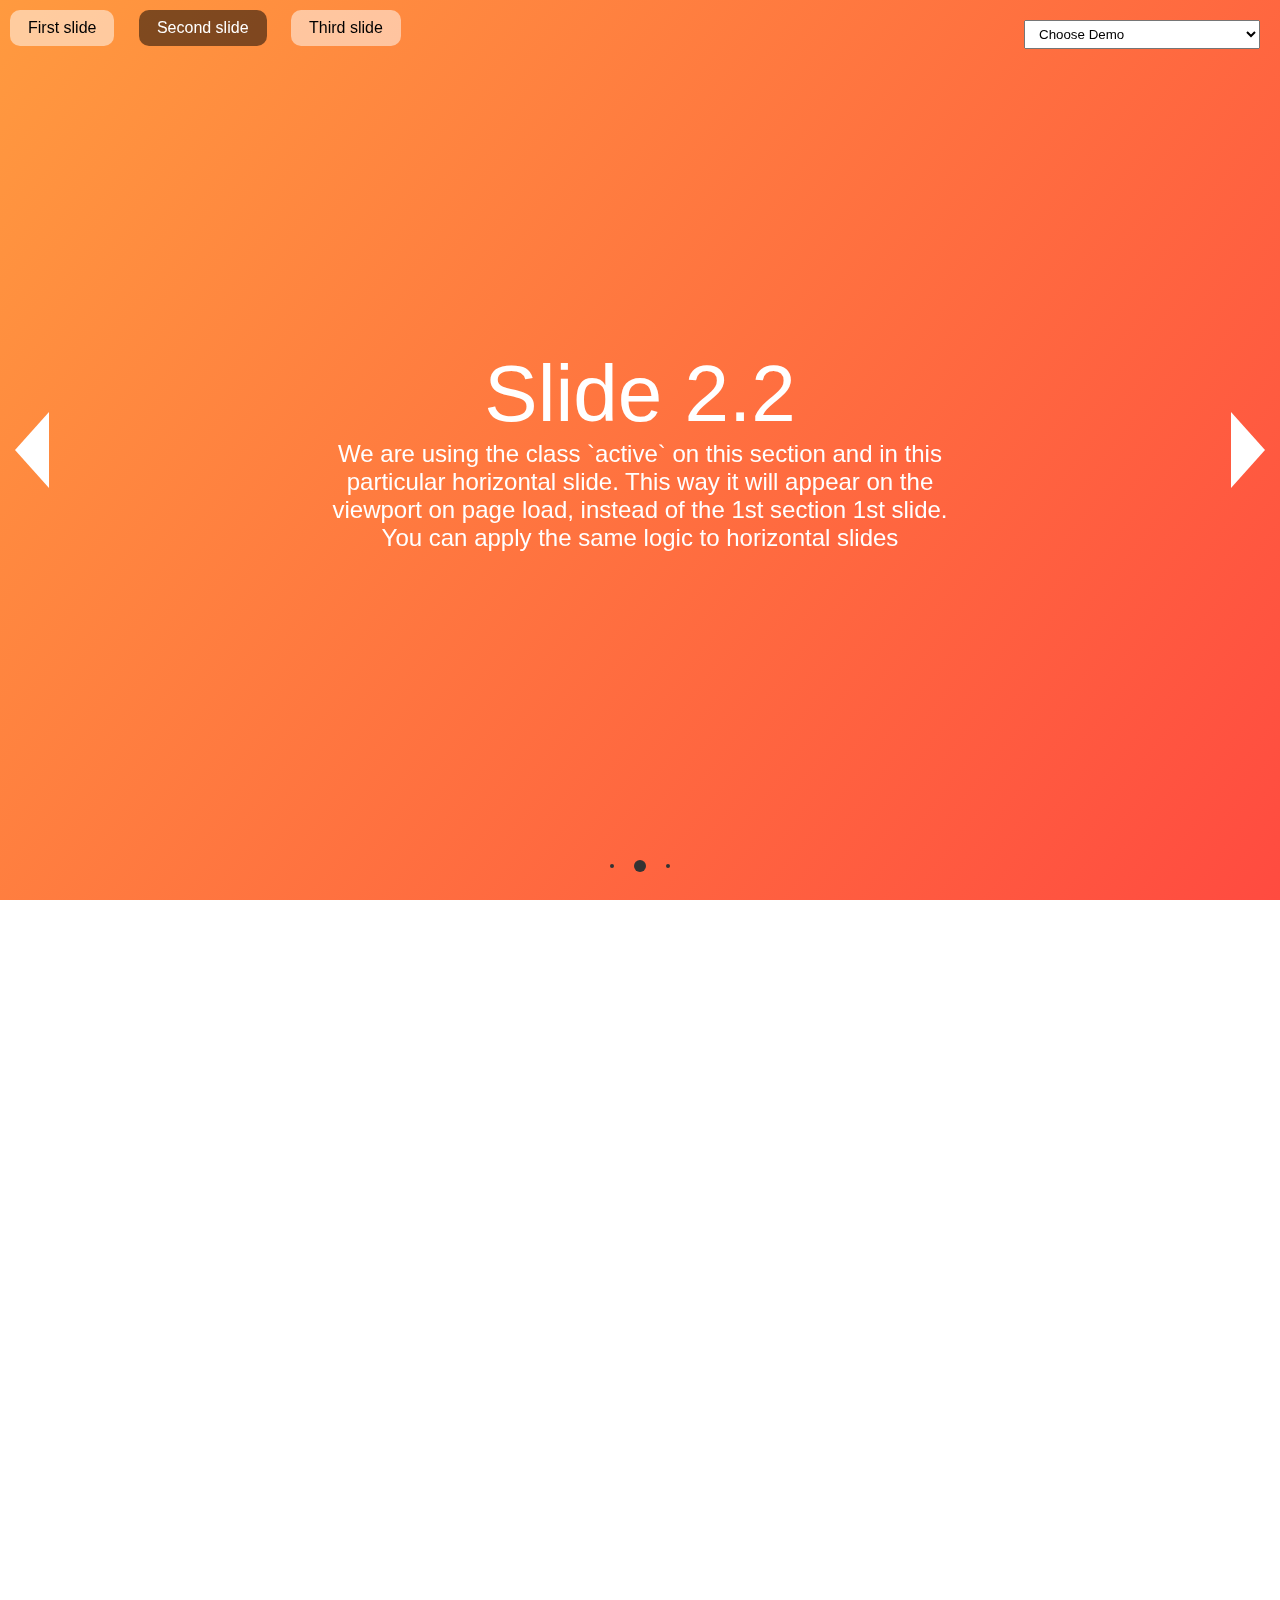
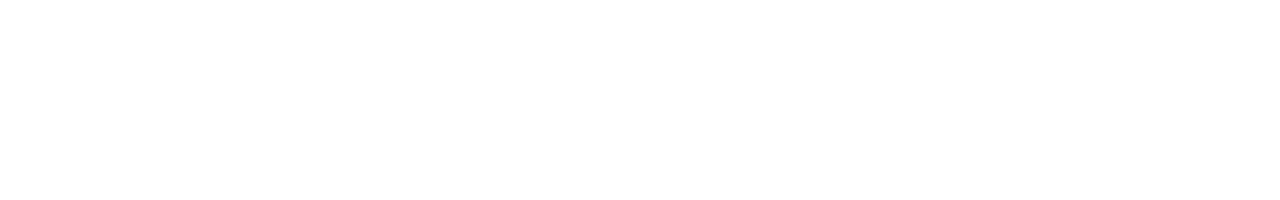
<file: fullPage.js/examples/active-slide.html>
<!DOCTYPE html>
<html xmlns="http://www.w3.org/1999/xhtml">

<head>
    <meta http-equiv="Content-Type" content="text/html; charset=utf-8" />
    <title>Active Slide - fullPage.js</title>
    <meta name="author" content="Matthew Howell" />
    <meta name="description" content="fullPage continuous scrolling demo." />
    <meta name="keywords"  content="fullpage,jquery,demo,scroll,loop,continuous" />
    <meta name="Resource-type" content="Document" />


    <link rel="stylesheet" type="text/css" href="../dist/fullpage.css" />
    <link rel="stylesheet" type="text/css" href="examples.css" />

    <!--[if IE]>
        <script type="text/javascript">
             var console = { log: function() {} };
        </script>
    <![endif]-->
</head>
<body>

<ul id="menu">
    <li data-menuanchor="firstPage" class="active"><a href="#firstPage">First slide</a></li>
    <li data-menuanchor="secondPage"><a href="#secondPage">Second slide</a></li>
    <li data-menuanchor="3rdPage"><a href="#3rdPage">Third slide</a></li>
</ul>


<select id="demosMenu">
    <option selected>Choose Demo</option>
    <option id="simple">Simple</option>
    <option id="custom-arrows">Custom arrows</option>
    <option id="hide-sections">Hide sections</option>
    <option id="scroll-after-fullpage">Scroll after fullpage</option>
    <option id="observer">Observer</option>
    <option id="jquery-adapter">jQuery adapter</option>
    <option id="active-slide">Active section and slide</option>
    <option id="auto-height">Auto height</option>
    <option id="autoplay-video-and-audio">Autoplay Video and Audio</option>
    <option id="backgrounds">Background images</option>
    <option id="backgrounds-fixed">Fixed fullscreen backgrounds</option>
    <option id="background-video">Background video</option>
    <option id="callbacks">Callbacks</option>
    <option id="continuous-horizontal">Continuous horizontal (premium)</option>
    <option id="continuous-vertical">Continuous vertical</option>
    <option id="parallax">Parallax (premium)</option>
    <option id="cards">Cards 3d (premium)</option>
    <option id="water-effect">Water effect (premium)</option>
    <option id="drop-effect">Drop effect (premium)</option>
    <option id="css3">CSS3</option>
    <option id="drag-and-move">Drag And Move (premium)</option>
    <option id="easing-css3">Easing CSS</option>
    <option id="easing-js">Easing JS</option>
    <option id="fading-effect">Fading Effect (premium)</option>
    <option id="fixed-headers">Fixed headers</option>
    <option id="gradient-backgrounds">Gradient backgrounds</option>
    <option id="interlocked-slides">Interlocked Slides (premium)</option>
    <option id="looping">Looping</option>
    <option id="methods">Methods</option>
    <option id="navigation-vertical">Vertical navigation dots</option>
    <option id="navigation-horizontal">Horizontal navigation dots</option>
    <option id="navigation-tooltips">Navigation tooltips</option>
    <option id="no-anchor">No anchor links</option>
    <option id="normal-scroll">Normal scrolling</option>
    <option id="normalScrollElements">Normal scroll elements</option>
    <option id="offset-sections">Offset sections (premium)</option>
    <option id="one-section">One single section</option>
    <option id="reset-sliders">Reset sliders (premium)</option>
    <option id="responsive-auto-height">Responsive Auto Height</option>
    <option id="responsive-height">Responsive Height</option>
    <option id="responsive-width">Responsive Width</option>
    <option id="responsive-slides">Responsive Slides (premium)</option>
    <option id="scrollBar">Scroll bar enabled</option>
    <option id="scroll-horizontally">Scroll horizontally (premium)</option>
    <option id="scrollOverflow">Scroll inside sections and slides</option>
    <option id="scrollOverflow-reset">ScrollOverflow Reset (premium)</option>
    <option id="lazy-load">Lazy load</option>
    <option id="scrolling-speed">Scrolling speed</option>
    <option id="trigger-animations">Trigger animations</option>
    <option id="vue-fullpage">Vue component</option>
    <option id="react-fullpage">React component</option>
    <option id="angular-fullpage">Angular component</option>
</select>

<div id="fullpage">
    <div class="section " id="section0">
        <h1>Section 1</h1>
    </div>
    <div class="section active" id="section1">
        <div class="slide" id="slide1">
            <div class="intro">
                <h1>Slide 2.1</h1>
            </div>
        </div>
        <div class="slide active" id="slide2">
            <div class="intro">
                <h1>Slide 2.2</h1>
                <p>
                    We are using the class `active` on this section and in this particular horizontal slide. This way it will appear on the viewport on page load, instead of the 1st section 1st slide.
                </p>
                <p>You can apply the same logic to horizontal slides</p>
            </div>
        </div>
        <div class="slide" id="slide3">
            <h1>Slide 2.3</h1>
        </div>

    </div>
    <div class="section" id="section2">
        <div class="intro">
            <h1>Section 3</h1>
        </div>
    </div>
</div>

<script type="text/javascript" src="../dist/fullpage.js"></script>
<script type="text/javascript" src="examples.js"></script>
<script type="text/javascript">
    var myFullpage = new fullpage('#fullpage', {
        sectionsColor: ['#1bbc9b', '#4BBFC3', '#7BAABE', 'whitesmoke', '#ccddff'],
        anchors: ['firstPage', 'secondPage', '3rdPage', '4thpage', 'lastPage'],
        menu: '#menu',
        slidesNavigation: true,
        lazyLoad: true,
        credits: {enabled: false}
    });
</script>

</body>
</html>
</file>
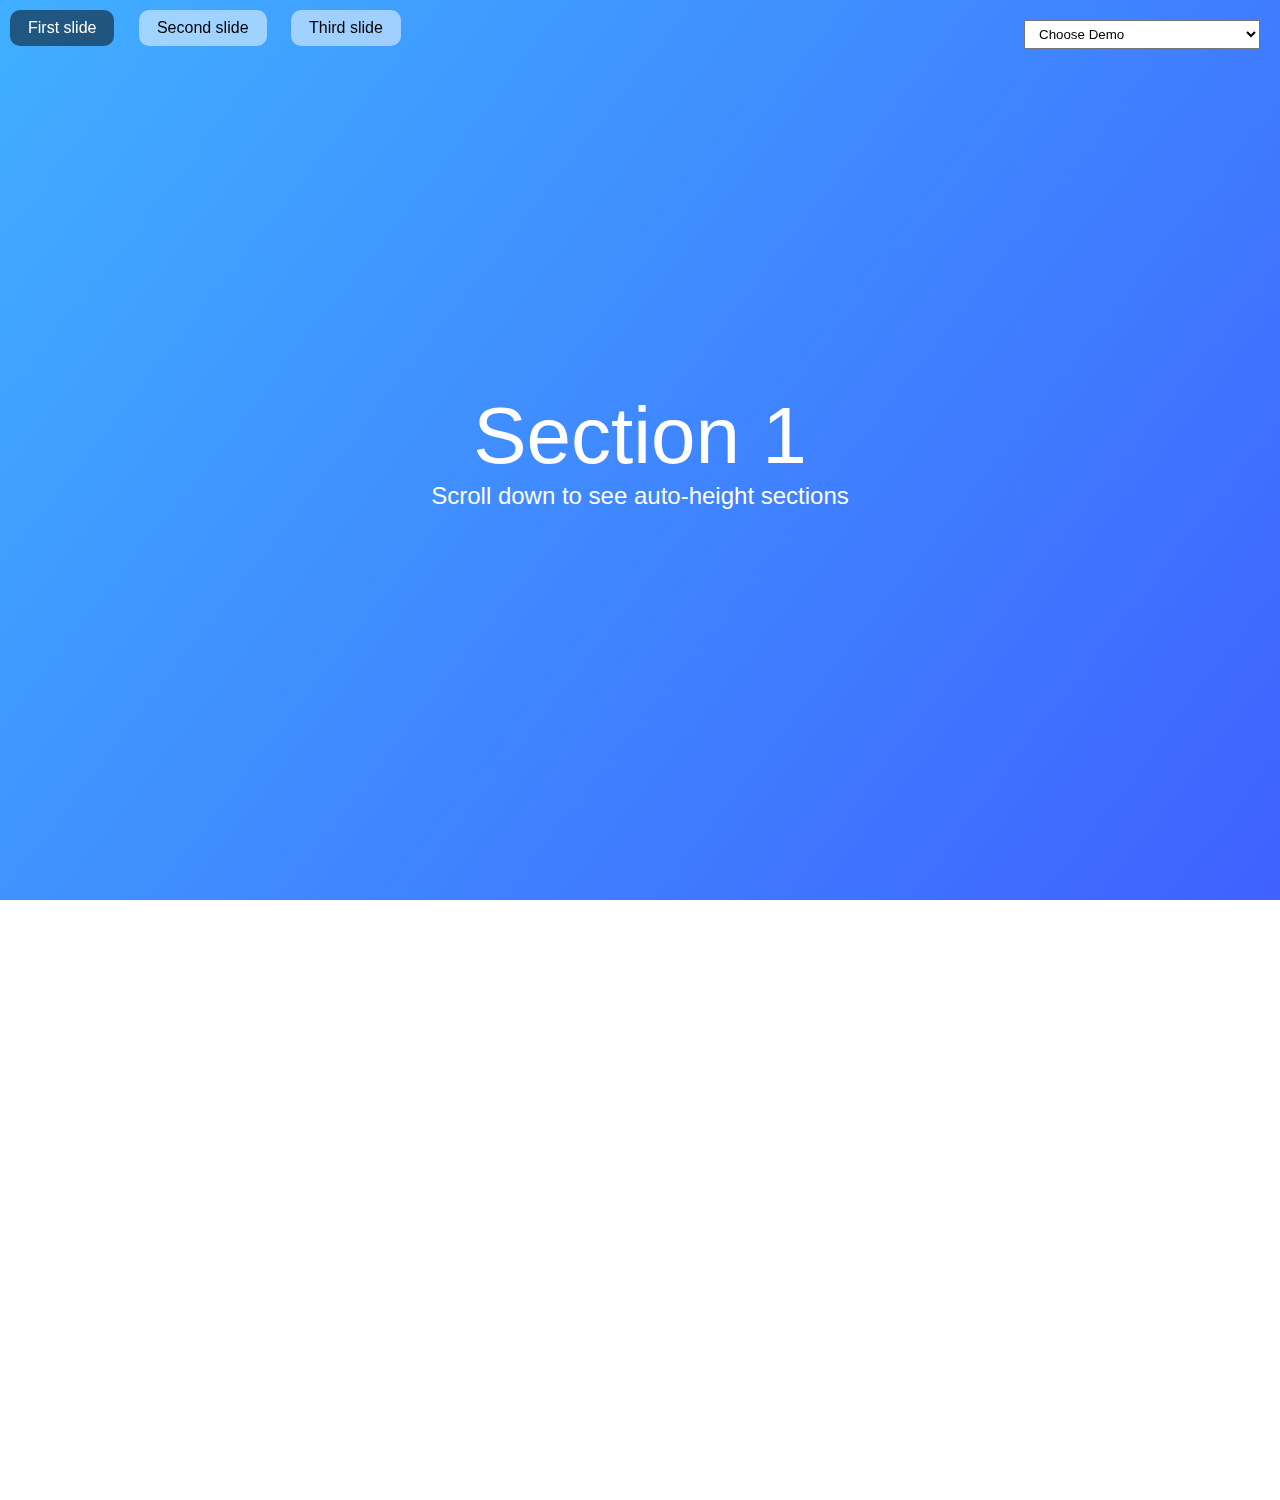
<file: fullPage.js/examples/auto-height.html>
<!DOCTYPE html>
<html xmlns="http://www.w3.org/1999/xhtml">

<head>
    <meta http-equiv="Content-Type" content="text/html; charset=utf-8" />
    <title>Auto-height - fullPage.js</title>
    <meta name="author" content="Alvaro Trigo Lopez" />
    <meta name="description" content="fullPage auto-height example." />
    <meta name="keywords"  content="fullpage,jquery,demo,screen,fullscreen,auto-height,full-screen" />
    <meta name="Resource-type" content="Document" />


    <link rel="stylesheet" type="text/css" href="../dist/fullpage.css" />
    <link rel="stylesheet" type="text/css" href="examples.css" />

    <!--[if IE]>
        <script type="text/javascript">
             var console = { log: function() {} };
        </script>
    <![endif]-->

    <style>
      .myContent{
        height: 300px;
      }
    </style>

</head>
<body>

<select id="demosMenu">
    <option selected>Choose Demo</option>
    <option id="simple">Simple</option>
    <option id="custom-arrows">Custom arrows</option>
    <option id="hide-sections">Hide sections</option>
    <option id="scroll-after-fullpage">Scroll after fullpage</option>
    <option id="observer">Observer</option>
    <option id="jquery-adapter">jQuery adapter</option>
    <option id="active-slide">Active section and slide</option>
    <option id="auto-height">Auto height</option>
    <option id="autoplay-video-and-audio">Autoplay Video and Audio</option>
    <option id="backgrounds">Background images</option>
    <option id="backgrounds-fixed">Fixed fullscreen backgrounds</option>
    <option id="background-video">Background video</option>
    <option id="callbacks">Callbacks</option>
    <option id="continuous-horizontal">Continuous horizontal (premium)</option>
    <option id="continuous-vertical">Continuous vertical</option>
    <option id="parallax">Parallax (premium)</option>
    <option id="cards">Cards 3d (premium)</option>
    <option id="water-effect">Water effect (premium)</option>
    <option id="drop-effect">Drop effect (premium)</option>
    <option id="css3">CSS3</option>
    <option id="drag-and-move">Drag And Move (premium)</option>
    <option id="easing-css3">Easing CSS</option>
    <option id="easing-js">Easing JS</option>
    <option id="fading-effect">Fading Effect (premium)</option>
    <option id="fixed-headers">Fixed headers</option>
    <option id="gradient-backgrounds">Gradient backgrounds</option>
    <option id="interlocked-slides">Interlocked Slides (premium)</option>
    <option id="looping">Looping</option>
    <option id="methods">Methods</option>
    <option id="navigation-vertical">Vertical navigation dots</option>
    <option id="navigation-horizontal">Horizontal navigation dots</option>
    <option id="navigation-tooltips">Navigation tooltips</option>
    <option id="no-anchor">No anchor links</option>
    <option id="normal-scroll">Normal scrolling</option>
    <option id="normalScrollElements">Normal scroll elements</option>
    <option id="offset-sections">Offset sections (premium)</option>
    <option id="one-section">One single section</option>
    <option id="reset-sliders">Reset sliders (premium)</option>
    <option id="responsive-auto-height">Responsive Auto Height</option>
    <option id="responsive-height">Responsive Height</option>
    <option id="responsive-width">Responsive Width</option>
    <option id="responsive-slides">Responsive Slides (premium)</option>
    <option id="scrollBar">Scroll bar enabled</option>
    <option id="scroll-horizontally">Scroll horizontally (premium)</option>
    <option id="scrollOverflow">Scroll inside sections and slides</option>
    <option id="scrollOverflow-reset">ScrollOverflow Reset (premium)</option>
    <option id="lazy-load">Lazy load</option>
    <option id="scrolling-speed">Scrolling speed</option>
    <option id="trigger-animations">Trigger animations</option>
    <option id="vue-fullpage">Vue component</option>
    <option id="react-fullpage">React component</option>
    <option id="angular-fullpage">Angular component</option>
  </select>


<ul id="menu">
  <li data-menuanchor="anchor1"><a href="#anchor1">First slide</a></li>
  <li data-menuanchor="anchor2"><a href="#anchor2">Second slide</a></li>
  <li data-menuanchor="anchor3"><a href="#anchor3">Third slide</a></li>
</ul>

<div id="fullpage">
    <div class="section" id="section0">
        <div class="intro">
          <h1>Section 1</h1>
          <p>Scroll down to see auto-height sections</p>
        </div>
    </div>
    <div class="section fp-auto-height" id="section1">
        <div class="slide" id="slide1">
          <div class="myContent">
              <h1>Section 2</h1>
            </div>
        </div>
        <div class="slide" id="slide2">
            <h1>Section 2.2</h1>
        </div>
    </div>
    <div class="section fp-auto-height" id="section2">
        <div class="myContent">
          <h1>Section 3</h1>
        </div>
    </div>
</div>

<script type="text/javascript" src="../dist/fullpage.js"></script>
<script type="text/javascript" src="examples.js"></script>

<script type="text/javascript">
  var myFullpage = new fullpage('#fullpage', {
      verticalCentered: true,
      anchors: ['anchor1', 'anchor2', 'anchor3'],
      menu: '#menu',
      sectionsColor: ['#1bbc9b', '#4BBFC3', '#7BAABE']
  });
</script>
</body>
</html>
</file>
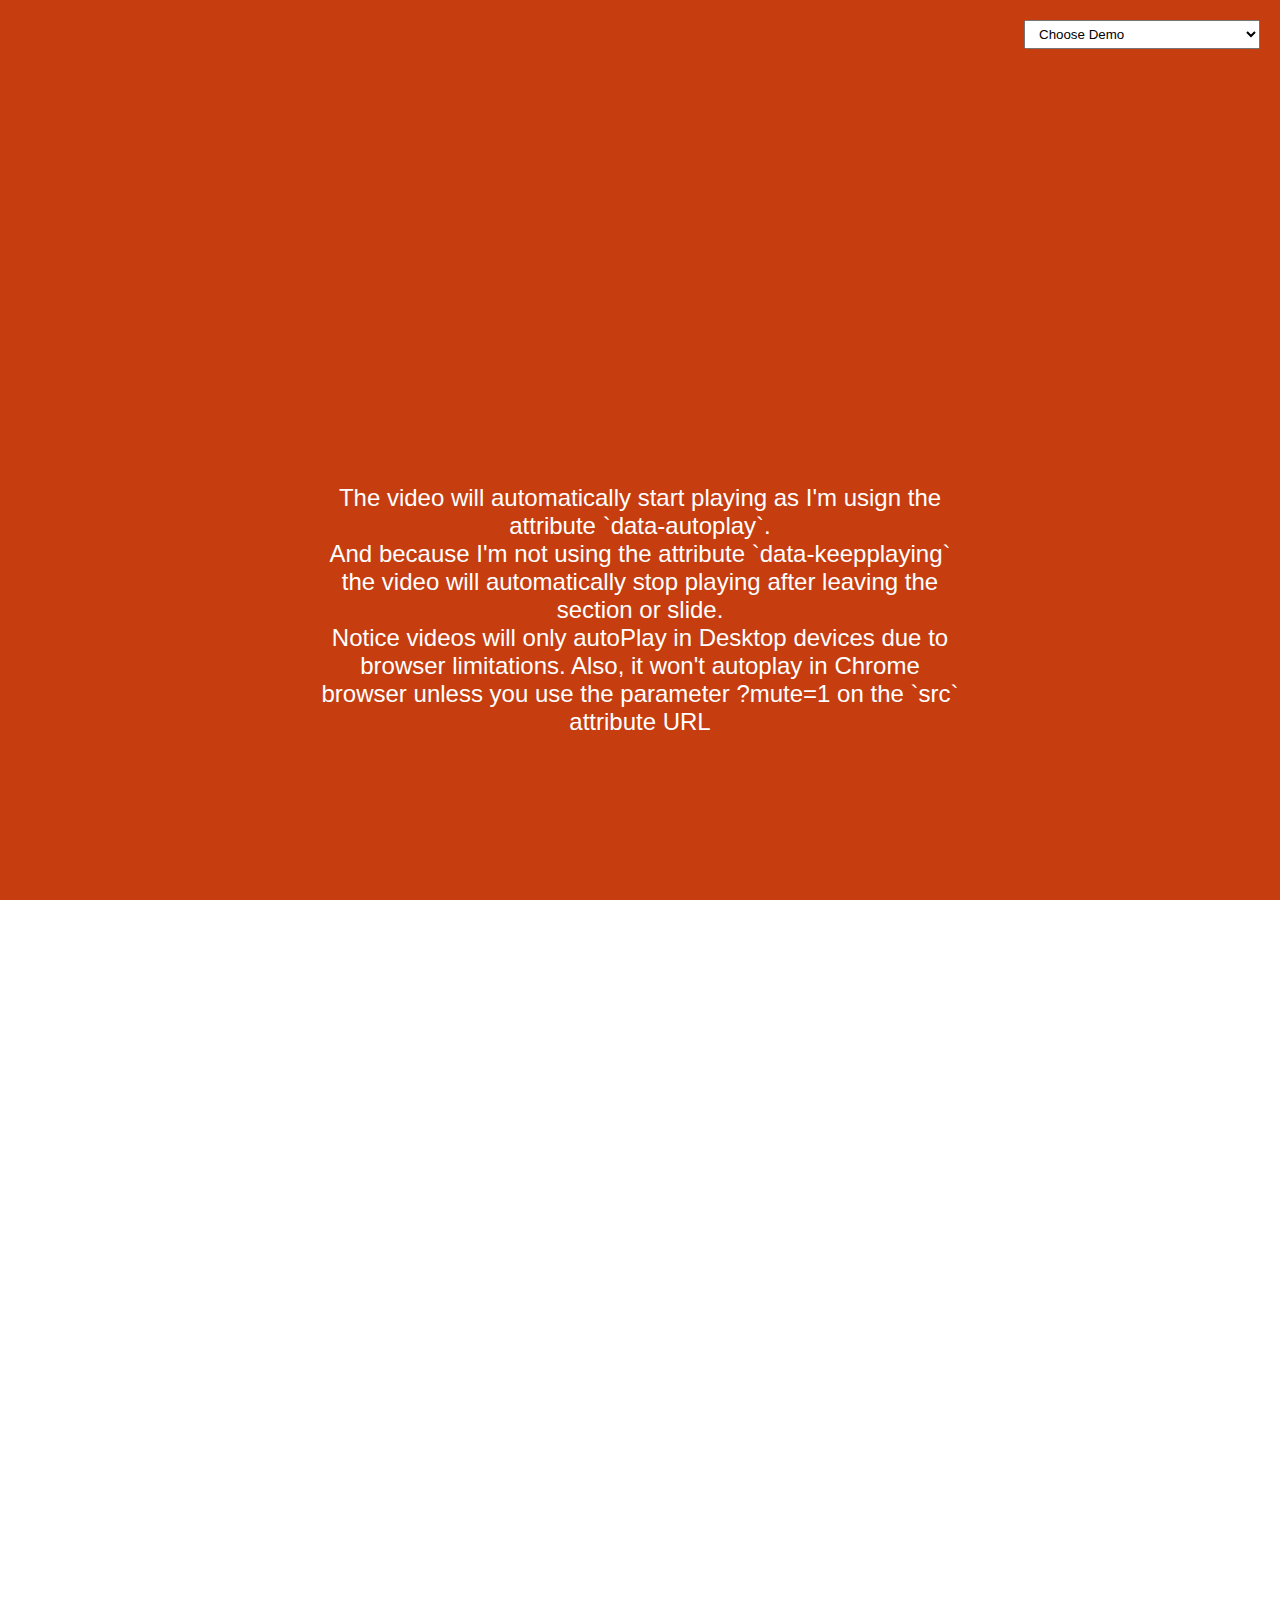
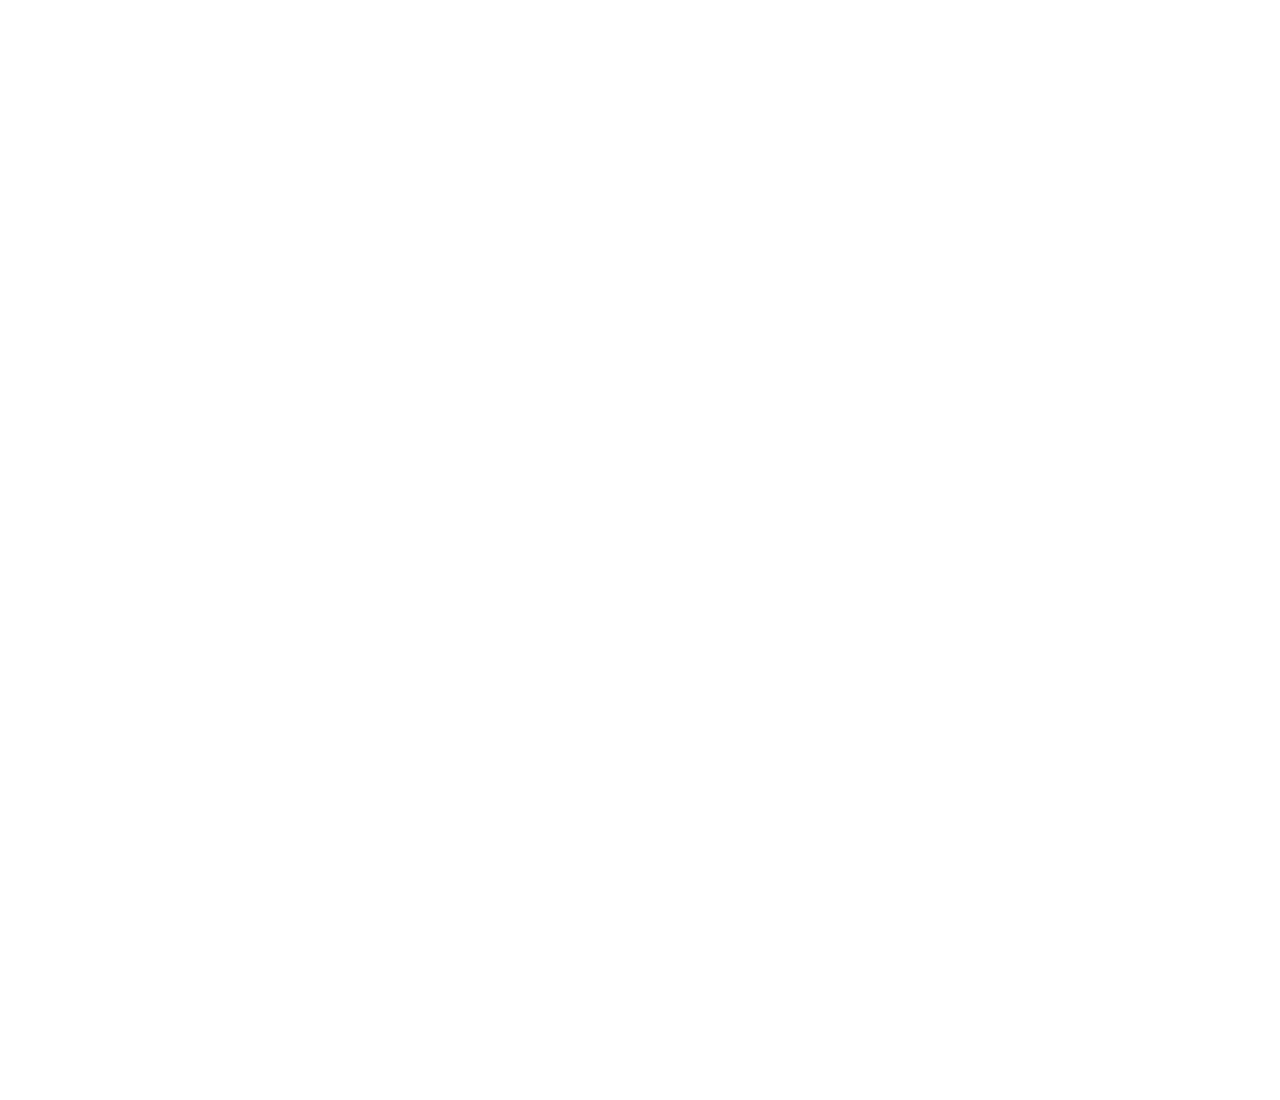
<file: fullPage.js/examples/autoplay-video-and-audio.html>
<!DOCTYPE html>
<html xmlns="http://www.w3.org/1999/xhtml">

<head>
    <meta http-equiv="Content-Type" content="text/html; charset=utf-8" />
    <title>Autoplay / pause media - fullPage.js</title>
    <meta name="author" content="Alvaro Trigo Lopez" />
    <meta name="description" content="fullPage full-screen autoplay videos and audio." />
    <meta name="keywords"  content="fullpage,jquery,demo,autoplay,video,audio,html5,paluse" />
    <meta name="Resource-type" content="Document" />

    <link rel="stylesheet" type="text/css" href="../dist/fullpage.css" />
    <link rel="stylesheet" type="text/css" href="examples.css" />
    <style>
    .intro p{
        color: #fff;
    }
    video{
      width: 50%;
    }
    </style>

    <!--[if IE]>
        <script type="text/javascript">
             var console = { log: function() {} };
        </script>
    <![endif]-->
</head>
<body>

<select id="demosMenu">
    <option selected>Choose Demo</option>
    <option id="simple">Simple</option>
    <option id="custom-arrows">Custom arrows</option>
    <option id="hide-sections">Hide sections</option>
    <option id="scroll-after-fullpage">Scroll after fullpage</option>
    <option id="observer">Observer</option>
    <option id="jquery-adapter">jQuery adapter</option>
    <option id="active-slide">Active section and slide</option>
    <option id="auto-height">Auto height</option>
    <option id="autoplay-video-and-audio">Autoplay Video and Audio</option>
    <option id="backgrounds">Background images</option>
    <option id="backgrounds-fixed">Fixed fullscreen backgrounds</option>
    <option id="background-video">Background video</option>
    <option id="callbacks">Callbacks</option>
    <option id="continuous-horizontal">Continuous horizontal (premium)</option>
    <option id="continuous-vertical">Continuous vertical</option>
    <option id="parallax">Parallax (premium)</option>
    <option id="cards">Cards 3d (premium)</option>
    <option id="water-effect">Water effect (premium)</option>
    <option id="drop-effect">Drop effect (premium)</option>
    <option id="css3">CSS3</option>
    <option id="drag-and-move">Drag And Move (premium)</option>
    <option id="easing-css3">Easing CSS</option>
    <option id="easing-js">Easing JS</option>
    <option id="fading-effect">Fading Effect (premium)</option>
    <option id="fixed-headers">Fixed headers</option>
    <option id="gradient-backgrounds">Gradient backgrounds</option>
    <option id="interlocked-slides">Interlocked Slides (premium)</option>
    <option id="looping">Looping</option>
    <option id="methods">Methods</option>
    <option id="navigation-vertical">Vertical navigation dots</option>
    <option id="navigation-horizontal">Horizontal navigation dots</option>
    <option id="navigation-tooltips">Navigation tooltips</option>
    <option id="no-anchor">No anchor links</option>
    <option id="normal-scroll">Normal scrolling</option>
    <option id="normalScrollElements">Normal scroll elements</option>
    <option id="offset-sections">Offset sections (premium)</option>
    <option id="one-section">One single section</option>
    <option id="reset-sliders">Reset sliders (premium)</option>
    <option id="responsive-auto-height">Responsive Auto Height</option>
    <option id="responsive-height">Responsive Height</option>
    <option id="responsive-width">Responsive Width</option>
    <option id="responsive-slides">Responsive Slides (premium)</option>
    <option id="scrollBar">Scroll bar enabled</option>
    <option id="scroll-horizontally">Scroll horizontally (premium)</option>
    <option id="scrollOverflow">Scroll inside sections and slides</option>
    <option id="scrollOverflow-reset">ScrollOverflow Reset (premium)</option>
    <option id="lazy-load">Lazy load</option>
    <option id="scrolling-speed">Scrolling speed</option>
    <option id="trigger-animations">Trigger animations</option>
    <option id="vue-fullpage">Vue component</option>
    <option id="react-fullpage">React component</option>
    <option id="angular-fullpage">Angular component</option>
  </select>


<div id="fullpage">
    <div class="section intro">
      <div>
        <iframe width="560" height="315" src="https://www.youtube.com/embed/qiCVPpI9l3M?mute=1" frameborder="0" allowfullscreen data-autoplay></iframe>
        <p>
          The video will automatically start playing as I'm usign the attribute `data-autoplay`.
        </p>
        <p>
          And because I'm not using the attribute `data-keepplaying` the video will automatically stop playing after leaving the section or slide.
        </p>
        <p>
          Notice videos will only autoPlay in Desktop devices due to browser limitations. Also, it won't autoplay in Chrome browser unless you use the parameter ?mute=1 on the `src` attribute URL
        </p>
      </div>
    </div>
    <div class="section">
        <div class="slide">
          <div>
            <h1>HTML 5 videos</h1>
            <video loop muted controls="false" data-autoplay>
              <source src="http://www.w3schools.com/html/mov_bbb.mp4" type="video/mp4">
              <source src="http://www.w3schools.com/html/mov_bbb.ogg" type="video/ogg">
            </video>
          </div>
        </div>
        <div class="slide intro">
          <div>
            <h1>In slides!</h1>
            <iframe width="560" height="315" src="https://www.youtube.com/embed/qiCVPpI9l3M" frameborder="0" allowfullscreen data-autoplay></iframe>
          </div>
        </div>
    </div>
    <div class="section">
      <div>
        <h1>Audio</h1>
        <audio controls="" data-autoplay>
            <source src="imgs/horse.ogg" type="audio/ogg">
            <source src="imgs/horse.mp3" type="audio/mpeg">
            Your browser does not support the audio element.
        </audio>
      </div>
    </div>
</div>

<script type="text/javascript" src="../dist/fullpage.js"></script>
<script type="text/javascript" src="examples.js"></script>

<script type="text/javascript">
    var myFullpage = new fullpage('#fullpage', {
        sectionsColor: ['#C63D0F', '#1BBC9B', '#7E8F7C'],
        anchors: ['firstPage', 'secondPage', '3rdPage']
    });
</script>

</body>
</html>
</file>
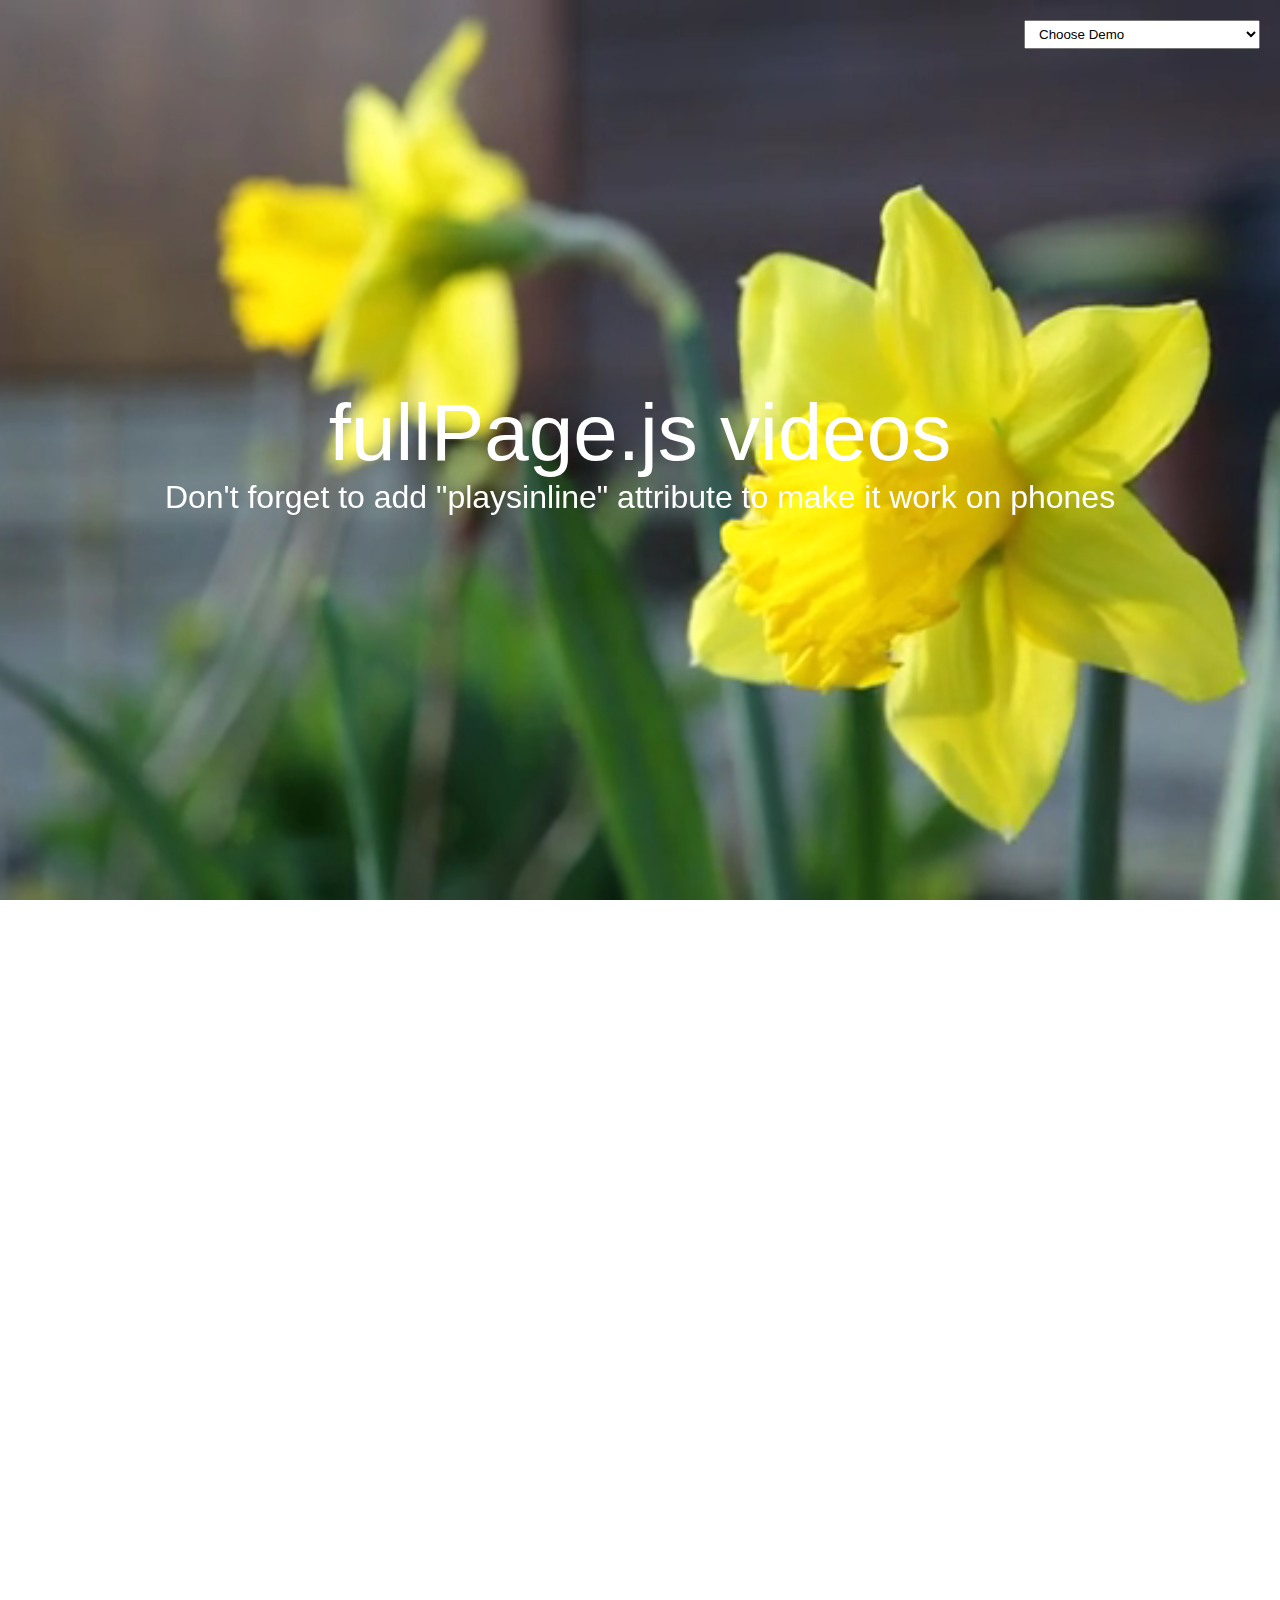
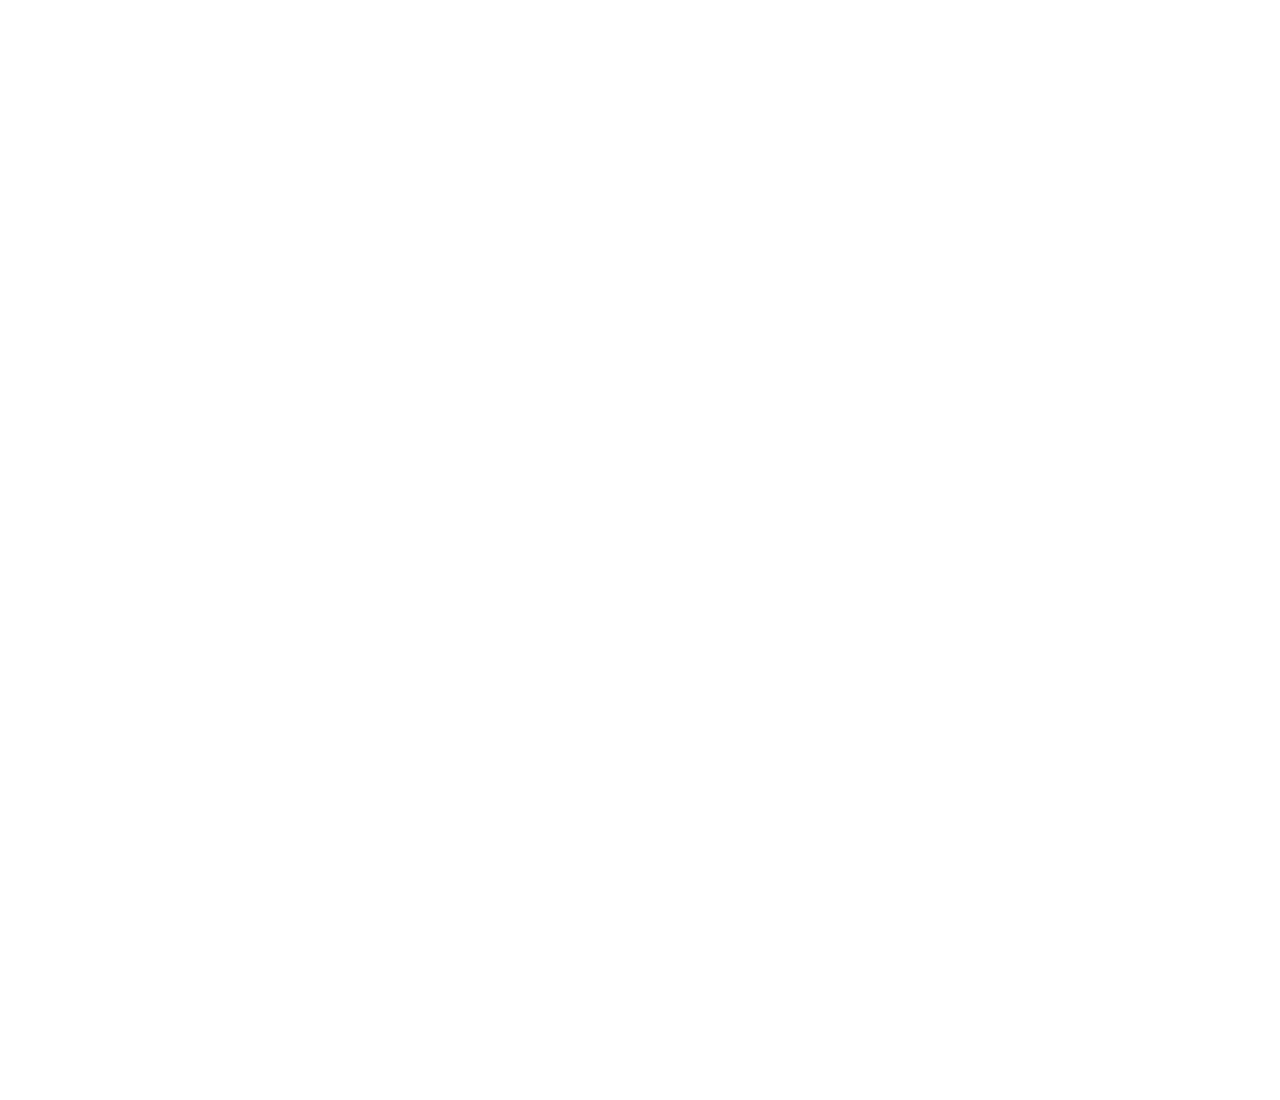
<file: fullPage.js/examples/background-video.html>
<!DOCTYPE html>
<html xmlns="http://www.w3.org/1999/xhtml">

<head>
	<meta http-equiv="Content-Type" content="text/html; charset=utf-8" />
	<title>Background video - fullPage.js</title>
	<meta name="author" content="Alvaro Trigo Lopez" />
    <meta name="description" content="fullPage full-screen background videos." />
    <meta name="keywords"  content="fullpage,jquery,demo,screen,fullscreen,video,full-screen" />
	<meta name="Resource-type" content="Document" />


	<link rel="stylesheet" type="text/css" href="../dist/fullpage.css" />
	<link rel="stylesheet" type="text/css" href="examples.css" />
	<style>

	/* Style for our header texts
	* --------------------------------------- */
	h1{
		font-size: 5em;
		font-family: arial,helvetica;
		color: #fff;
		margin:0;
		padding:0;
	}

	/* Centered texts in each section
	* --------------------------------------- */
	.section{
		text-align:center;
		overflow: hidden;
	}

	#myVideo{
		position: absolute;
		right: 0;
		bottom: 0;
		top:0;
		width: 100%;
		height: 100%;
		background-size: 100% 100%;
 		background-color: black; /* in case the video doesn't fit the whole page*/
  		background-image: /* our video */;
  		background-position: center center;
  		background-size: contain;
   		object-fit: cover; /*cover video background */
   		z-index:3;
	}



	/* Layer with position absolute in order to have it over the video
	* --------------------------------------- */
	#section0 .layer{
		position: absolute;
		z-index: 4;
		width: 100%;
		left: 0;
		top: 43%;

		/*
		* Preventing flicker on some browsers
		* See http://stackoverflow.com/a/36671466/1081396  or issue #183
		*/
		-webkit-transform: translate3d(0,0,0);
		-ms-transform: translate3d(0,0,0);
		transform: translate3d(0,0,0);
	}

	/*solves problem with overflowing video in Mac with Chrome */
	#section0{
		overflow: hidden;
	}


	/* Bottom menu
	* --------------------------------------- */
	#infoMenu li a {
		color: #fff;
	}


	/* Hiding video controls
	* See: https://css-tricks.com/custom-controls-in-html5-video-full-screen/
	* --------------------------------------- */
	video::-webkit-media-controls {
	  display:none !important;
	}

	</style>

	<!--[if IE]>
		<script type="text/javascript">
			 var console = { log: function() {} };
		</script>
	<![endif]-->
</head>
<body>

<select id="demosMenu">
    <option selected>Choose Demo</option>
    <option id="simple">Simple</option>
    <option id="custom-arrows">Custom arrows</option>
    <option id="hide-sections">Hide sections</option>
    <option id="scroll-after-fullpage">Scroll after fullpage</option>
    <option id="observer">Observer</option>
    <option id="jquery-adapter">jQuery adapter</option>
    <option id="active-slide">Active section and slide</option>
    <option id="auto-height">Auto height</option>
    <option id="autoplay-video-and-audio">Autoplay Video and Audio</option>
    <option id="backgrounds">Background images</option>
    <option id="backgrounds-fixed">Fixed fullscreen backgrounds</option>
    <option id="background-video">Background video</option>
    <option id="callbacks">Callbacks</option>
    <option id="continuous-horizontal">Continuous horizontal (premium)</option>
    <option id="continuous-vertical">Continuous vertical</option>
    <option id="parallax">Parallax (premium)</option>
    <option id="cards">Cards 3d (premium)</option>
    <option id="water-effect">Water effect (premium)</option>
    <option id="drop-effect">Drop effect (premium)</option>
    <option id="css3">CSS3</option>
    <option id="drag-and-move">Drag And Move (premium)</option>
    <option id="easing-css3">Easing CSS</option>
    <option id="easing-js">Easing JS</option>
    <option id="fading-effect">Fading Effect (premium)</option>
    <option id="fixed-headers">Fixed headers</option>
    <option id="gradient-backgrounds">Gradient backgrounds</option>
    <option id="interlocked-slides">Interlocked Slides (premium)</option>
    <option id="looping">Looping</option>
    <option id="methods">Methods</option>
    <option id="navigation-vertical">Vertical navigation dots</option>
    <option id="navigation-horizontal">Horizontal navigation dots</option>
    <option id="navigation-tooltips">Navigation tooltips</option>
    <option id="no-anchor">No anchor links</option>
    <option id="normal-scroll">Normal scrolling</option>
    <option id="normalScrollElements">Normal scroll elements</option>
    <option id="offset-sections">Offset sections (premium)</option>
    <option id="one-section">One single section</option>
    <option id="reset-sliders">Reset sliders (premium)</option>
    <option id="responsive-auto-height">Responsive Auto Height</option>
    <option id="responsive-height">Responsive Height</option>
    <option id="responsive-width">Responsive Width</option>
    <option id="responsive-slides">Responsive Slides (premium)</option>
    <option id="scrollBar">Scroll bar enabled</option>
    <option id="scroll-horizontally">Scroll horizontally (premium)</option>
    <option id="scrollOverflow">Scroll inside sections and slides</option>
    <option id="scrollOverflow-reset">ScrollOverflow Reset (premium)</option>
    <option id="lazy-load">Lazy load</option>
    <option id="scrolling-speed">Scrolling speed</option>
    <option id="trigger-animations">Trigger animations</option>
    <option id="vue-fullpage">Vue component</option>
    <option id="react-fullpage">React component</option>
    <option id="angular-fullpage">Angular component</option>
  </select>

<div id="fullpage">
	<div class="section " id="section0">
		<video id="myVideo" loop muted data-autoplay playsinline>
			<source src="imgs/flowers.mp4" type="video/mp4">
			<source src="imgs/flowers.webm" type="video/webm">
		</video>
		<div class="layer">
			<h1>fullPage.js videos</h1>
			<p>Don't forget to add "playsinline" attribute to make it work on phones</p>
		</div>
	</div>
	<div class="section" id="section1">
	    <div class="slide" id="slide1"><h1>Slide Backgrounds</h1></div>
	    <div class="slide" id="slide2"><h1>Totally customizable</h1></div>
	</div>
	<div class="section" id="section2"><h1>Lovely images <br />for a lovely page</h1></div>
</div>

<script type="text/javascript" src="../dist/fullpage.js"></script>
<script type="text/javascript" src="examples.js"></script>

<script type="text/javascript">
    var myFullpage = new fullpage('#fullpage', {
        verticalCentered: true,
        sectionsColor: ['#1bbc9b', '#4BBFC3', '#7BAABE']
    });
</script>

</body>
</html>
</file>
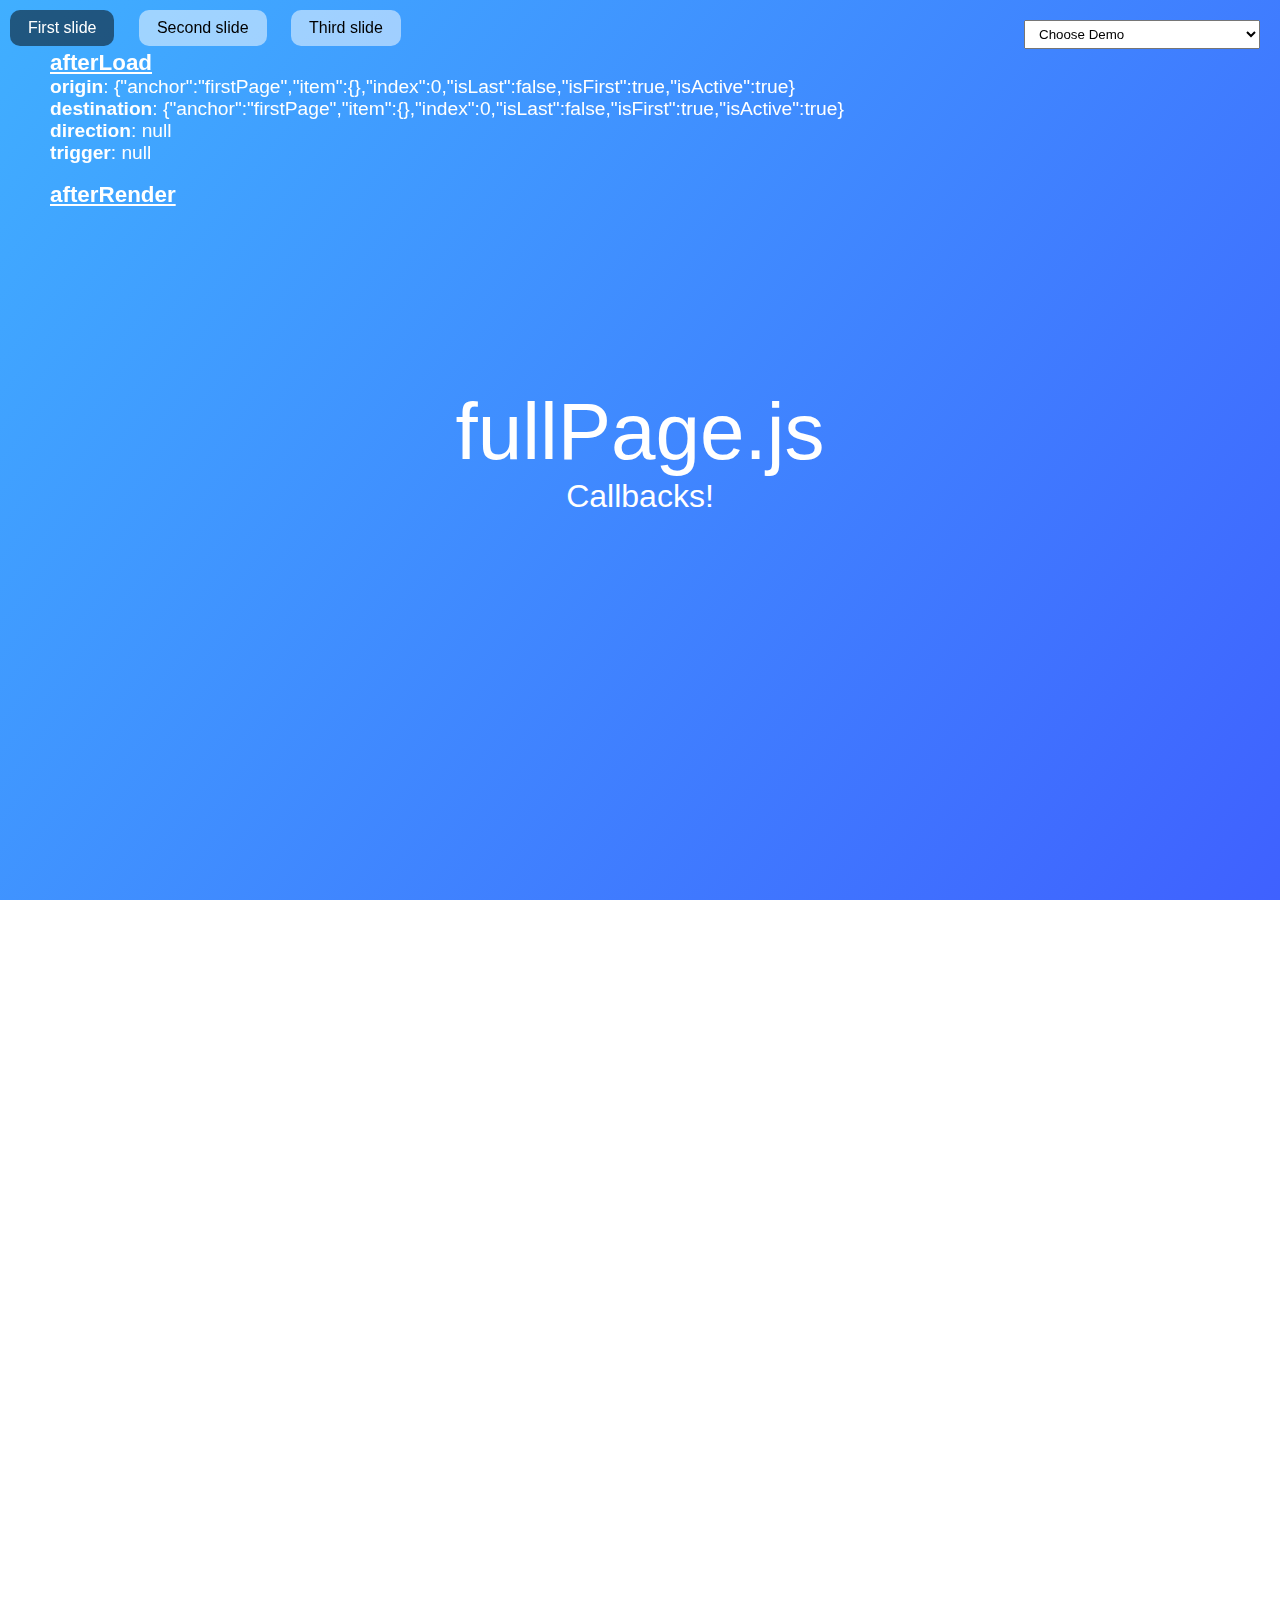
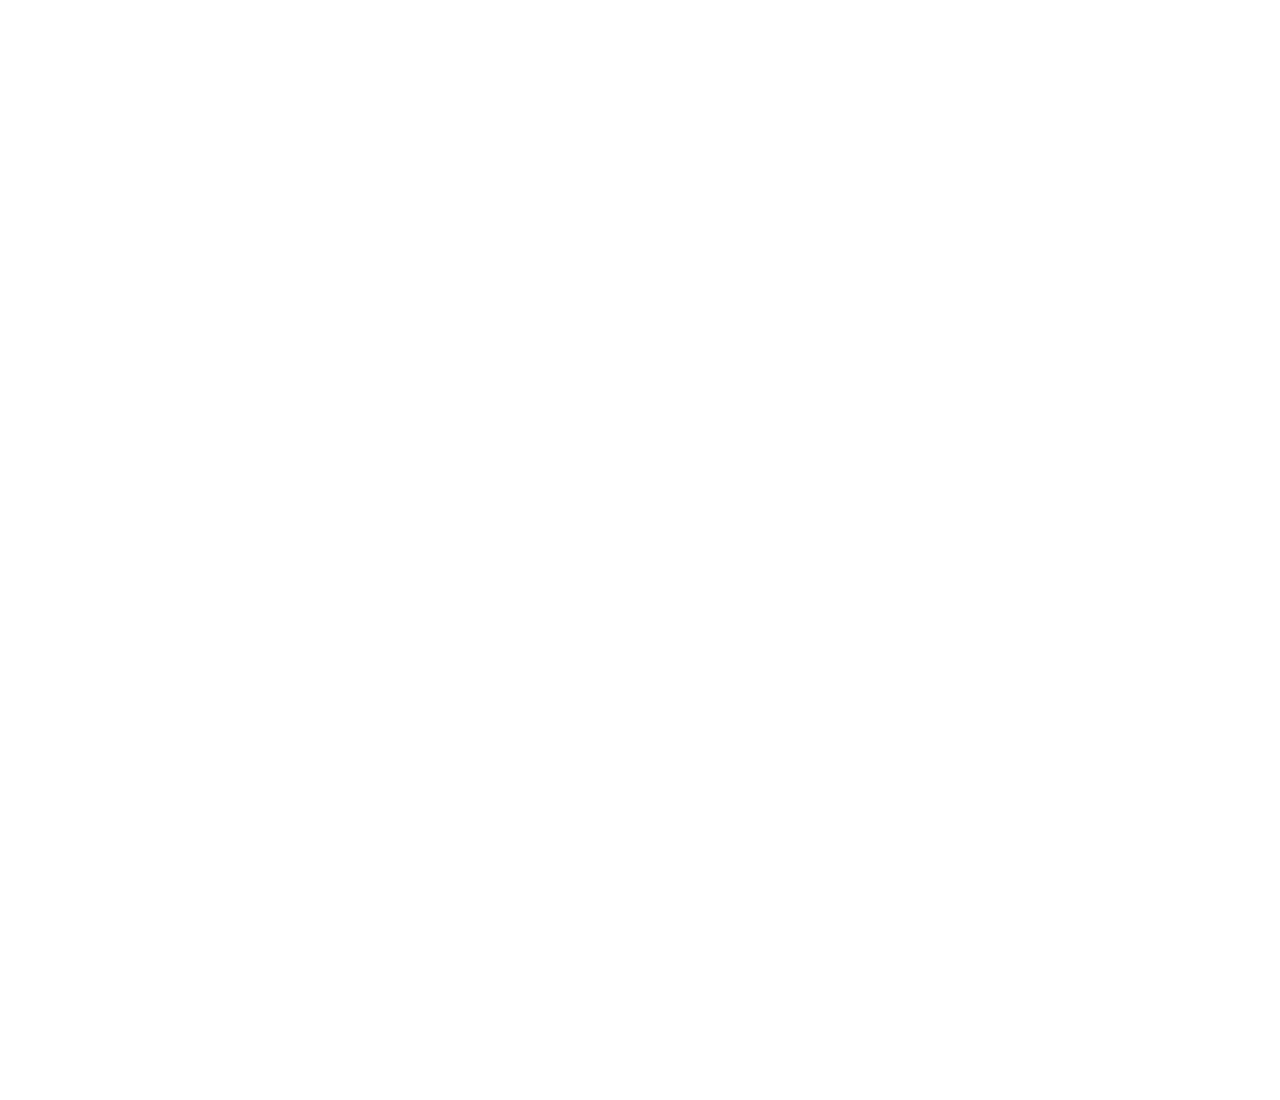
<file: fullPage.js/examples/callbacks.html>
<!DOCTYPE html>
<html xmlns="http://www.w3.org/1999/xhtml">

<head>
    <meta http-equiv="Content-Type" content="text/html; charset=utf-8" />
    <title>Callback functions version 3 - fullPage.js</title>
    <meta name="author" content="Alvaro Trigo Lopez" />
    <meta name="description" content="fullPage callback function." />
    <meta name="keywords"  content="fullpage,jquery,demo,callback,function,event" />
    <meta name="Resource-type" content="Document" />


    <link rel="stylesheet" type="text/css" href="../dist/fullpage.css" />
    <link rel="stylesheet" type="text/css" href="examples.css" />

    <!--[if IE]>
        <script type="text/javascript">
             var console = { log: function() {} };
        </script>
    <![endif]-->
    <style>
    #callbacksDiv p{
      font-size:1.2em;
    }
    #callbacksDiv h4{
        font-size: 1.4em;
        font-weight: bold;
        color: white;
        text-decoration: underline;
    }
    .box{
        margin: 7em 0;
    }

    </style>
</head>
<body>

<div style="position:fixed;top:50px;left:50px;color:white;z-index:999;" id="callbacksDiv"></div>


<ul id="menu">
    <li data-menuanchor="firstPage"><a href="#firstPage">First slide</a></li>
    <li data-menuanchor="secondPage"><a href="#secondPage">Second slide</a></li>
    <li data-menuanchor="3rdPage"><a href="#3rdPage">Third slide</a></li>
</ul>

<select id="demosMenu">
    <option selected>Choose Demo</option>
    <option id="simple">Simple</option>
    <option id="custom-arrows">Custom arrows</option>
    <option id="hide-sections">Hide sections</option>
    <option id="scroll-after-fullpage">Scroll after fullpage</option>
    <option id="observer">Observer</option>
    <option id="jquery-adapter">jQuery adapter</option>
    <option id="active-slide">Active section and slide</option>
    <option id="auto-height">Auto height</option>
    <option id="autoplay-video-and-audio">Autoplay Video and Audio</option>
    <option id="backgrounds">Background images</option>
    <option id="backgrounds-fixed">Fixed fullscreen backgrounds</option>
    <option id="background-video">Background video</option>
    <option id="callbacks">Callbacks</option>
    <option id="continuous-horizontal">Continuous horizontal (premium)</option>
    <option id="continuous-vertical">Continuous vertical</option>
    <option id="parallax">Parallax (premium)</option>
    <option id="cards">Cards 3d (premium)</option>
    <option id="water-effect">Water effect (premium)</option>
    <option id="drop-effect">Drop effect (premium)</option>
    <option id="css3">CSS3</option>
    <option id="drag-and-move">Drag And Move (premium)</option>
    <option id="easing-css3">Easing CSS</option>
    <option id="easing-js">Easing JS</option>
    <option id="fading-effect">Fading Effect (premium)</option>
    <option id="fixed-headers">Fixed headers</option>
    <option id="gradient-backgrounds">Gradient backgrounds</option>
    <option id="interlocked-slides">Interlocked Slides (premium)</option>
    <option id="looping">Looping</option>
    <option id="methods">Methods</option>
    <option id="navigation-vertical">Vertical navigation dots</option>
    <option id="navigation-horizontal">Horizontal navigation dots</option>
    <option id="navigation-tooltips">Navigation tooltips</option>
    <option id="no-anchor">No anchor links</option>
    <option id="normal-scroll">Normal scrolling</option>
    <option id="normalScrollElements">Normal scroll elements</option>
    <option id="offset-sections">Offset sections (premium)</option>
    <option id="one-section">One single section</option>
    <option id="reset-sliders">Reset sliders (premium)</option>
    <option id="responsive-auto-height">Responsive Auto Height</option>
    <option id="responsive-height">Responsive Height</option>
    <option id="responsive-width">Responsive Width</option>
    <option id="responsive-slides">Responsive Slides (premium)</option>
    <option id="scrollBar">Scroll bar enabled</option>
    <option id="scroll-horizontally">Scroll horizontally (premium)</option>
    <option id="scrollOverflow">Scroll inside sections and slides</option>
    <option id="scrollOverflow-reset">ScrollOverflow Reset (premium)</option>
    <option id="lazy-load">Lazy load</option>
    <option id="scrolling-speed">Scrolling speed</option>
    <option id="trigger-animations">Trigger animations</option>
    <option id="vue-fullpage">Vue component</option>
    <option id="react-fullpage">React component</option>
    <option id="angular-fullpage">Angular component</option>
  </select>

<div id="fullpage">
    <div class="section " id="section0">
        <h1>fullPage.js</h1>
        <p>Callbacks!</p>
    </div>
    <div class="section" id="section1">
        <div class="slide">
            <div class="intro">
                <h1>Feel free</h1>
                <p>All the callbacks you need to do whatever you need.</p>
                <p>Just what you would expect.</p>
            </div>
        </div>
        <div class="slide">
            <h1>Slide 2</h1>
        </div>
    </div>
    <div class="section" id="section2">
        <div class="intro">
            <div class="box">
                <h1>Ideal for animations</h1>
                <p>Total control over your website.</p>
            </div>
            <div class="box">
                <h1>Ideal for animations</h1>
                <p>Total control over your website.</p>
            </div>
            <div class="box">
                <h1>Ideal for animations</h1>
                <p>Total control over your website.</p>
            </div>
            <div class="box">
                <h1>Ideal for animations</h1>
                <p>Total control over your website.</p>
            </div>
            <div class="box">
                <h1>Ideal for animations</h1>
                <p>Total control over your website.</p>
            </div>
            <div class="box">
                <h1>Ideal for animations</h1>
                <p>Total control over your website.</p>
            </div>
            
        </div>
    </div>
</div>

<script type="text/javascript" src="../dist/fullpage.js"></script>
<script type="text/javascript" src="examples.js"></script>
<script type="text/javascript">
    var deleteLog = false;

    //adding the params info into the page
    function addToLog(callbackName, params){
        var callbackData = '<h4>' + callbackName + '</h4>';
        Object.keys(params).forEach(function(key){
            var content =  params[key];

            if(content !== null && typeof content === 'object'){
                content = JSON.stringify(content);
            }
            callbackData += '<p><b>' + key + '</b>: ' + content + '</p>';
        });
        callbackData += '<br />';

        document.getElementById('callbacksDiv').innerHTML += callbackData;
    }

    //fullpage initialisation
    var myFullpage = new fullpage('#fullpage', {
        sectionsColor: ['#1bbc9b', '#4BBFC3', '#7BAABE', 'whitesmoke', '#ccddff'],
        anchors: ['firstPage', 'secondPage', '3rdPage', '4thpage', 'lastPage'],
        menu: '#menu',

        beforeLeave: function(origin, destination, direction, trigger){
            var params = {
                origin: origin,
                destination:destination,
                direction: direction,
                trigger: trigger
            };

            //clearing the logging in the screen
            if(deleteLog){
                document.getElementById('callbacksDiv').innerHTML = '';
            }

            addToLog('beforeLeave', params);

            console.log("--- beforeLeave ---");
            console.log(params);
        },
        onLeave: function(origin, destination, direction, trigger){
            var params = {
                origin: origin,
                destination:destination,
                direction: direction,
                trigger: trigger
            };

            addToLog('onLeave', params);

            console.log("--- onLeave ---");
            console.log(params);
        },
        onSlideLeave: function(section, origin, destination, direction, trigger){
            var params = {
                section: section,
                origin: origin,
                destination: destination,
                direction: direction,
                trigger: trigger
            };

            //clearing the logging in the screen
            if(deleteLog){
                document.getElementById('callbacksDiv').innerHTML = '';
            }

            addToLog('onSlideLeave', params);

            console.log("--- onSlideLeave ---");
            console.log(params);
        },
        afterRender: function(){
            addToLog('afterRender', {});
            console.log("afterRender");
        },
        afterResize: function(width, height){
            addToLog('afterResize', {
                width: width,
                height: height
            });

            console.log("afterResize");
            console.log(params);
        },
        afterSlideLoad: function(section, origin, destination, direction, trigger){
            var params = {
                section: section,
                origin: origin,
                destination: destination,
                direction: direction,
                trigger: trigger
            };

            addToLog('afterSlideLoad', params);

            console.log("--- afterSlideLoad ---");
            console.log(params);
            console.log("----------------");

            deleteLog = true;
        },
        afterLoad: function(origin, destination, direction, trigger){
            var params = {
                origin: origin,
                destination: destination,
                direction: direction, 
                trigger: trigger
            };
            addToLog('afterLoad', params);

            console.log("--- afterLoad ---");
            console.log(this);
            console.log('===============');

            deleteLog = true;
        },

        onScrollOverflow: function(section, slide, position, direction){
            var params = {
                section: section,
                slide: slide,
                position: position,
                direction: direction
            };

            console.log("--- onScrollOverflow ---");
            console.log(params);
            
            if(deleteLog){
                document.getElementById('callbacksDiv').innerHTML = '';
            }

            addToLog('onScrollOverflow', params);
            deleteLog = true;
        }
    });
</script>

</body>
</html>
</file>
<file: fullPage.js/dist/fullpage.css>
/*!
 * fullPage 4.0.37
 * https://github.com/alvarotrigo/fullPage.js
 *
 * @license GPLv3 for open source use only
 * or Fullpage Commercial License for commercial use
 * http://alvarotrigo.com/fullPage/pricing/
 *
 * Copyright (C) 2021 http://alvarotrigo.com/fullPage - A project by Alvaro Trigo
 */
html.fp-enabled,
.fp-enabled body {
    margin: 0;
    padding: 0;
    overflow:hidden;

    /*Avoid flicker on slides transitions for mobile phones #336 */
    -webkit-tap-highlight-color: rgba(0,0,0,0);
}
.fp-section {
    position: relative;
    -webkit-box-sizing: border-box; /* Safari<=5 Android<=3 */
    -moz-box-sizing: border-box; /* <=28 */
    box-sizing: border-box;
    height: 100%;
    display: block;
}
.fp-slide {
    float: left;
}
.fp-slide, .fp-slidesContainer {
    height: 100%;
    display: block;
}
.fp-slides {
    z-index:1;
    height: 100%;
    overflow: hidden;
    position: relative;
    -webkit-transition: all 0.3s ease-out; /* Safari<=6 Android<=4.3 */
    transition: all 0.3s ease-out;
}
.fp-table{
    display: flex;
    flex-direction: column;
    justify-content: center;
    width: 100%;
}
.fp-slidesContainer {
    float: left;
    position: relative;
}
.fp-controlArrow {
    -webkit-user-select: none; /* webkit (safari, chrome) browsers */
    -moz-user-select: none; /* mozilla browsers */
    -khtml-user-select: none; /* webkit (konqueror) browsers */
    -ms-user-select: none; /* IE10+ */
    position: absolute;
    z-index: 4;
    top: 50%;
    cursor: pointer;
    margin-top: -38px;
    -webkit-transform: translate3d(0,0,0);
    -ms-transform: translate3d(0,0,0);
    transform: translate3d(0,0,0);
}
.fp-prev{
    left: 15px;
}
.fp-next{
    right: 15px;
}
.fp-arrow{
    width: 0;
    height: 0;
    border-style: solid;
}
.fp-arrow.fp-prev {
    border-width: 38.5px 34px 38.5px 0;
    border-color: transparent #fff transparent transparent;
}
.fp-arrow.fp-next {
    border-width: 38.5px 0 38.5px 34px;
    border-color: transparent transparent transparent #fff;
}
.fp-notransition {
    -webkit-transition: none !important;
    transition: none !important;
}
#fp-nav {
    position: fixed;
    z-index: 100;
    top: 50%;
    opacity: 1;
    transform: translateY(-50%);
    -ms-transform: translateY(-50%);
    -webkit-transform: translate3d(0,-50%,0);
    pointer-events: none;
}
#fp-nav.fp-right {
    right: 17px;
}
#fp-nav.fp-left {
    left: 17px;
}
.fp-slidesNav{
    position: absolute;
    z-index: 4;
    opacity: 1;
    -webkit-transform: translate3d(0,0,0);
    -ms-transform: translate3d(0,0,0);
    transform: translate3d(0,0,0);
    left: 0 !important;
    right: 0;
    margin: 0 auto !important;
    pointer-events: none;
}
.fp-slidesNav.fp-bottom {
    bottom: 17px;
}
.fp-slidesNav.fp-top {
    top: 17px;
}
#fp-nav ul,
.fp-slidesNav ul {
  margin: 0;
  padding: 0;
}
#fp-nav ul li,
.fp-slidesNav ul li {
    display: block;
    width: 14px;
    height: 13px;
    margin: 7px;
    position:relative;
}
.fp-slidesNav ul li {
    display: inline-block;
}
#fp-nav ul li a,
.fp-slidesNav ul li a {
    display: block;
    position: relative;
    z-index: 1;
    width: 100%;
    height: 100%;
    cursor: pointer;
    text-decoration: none;
    pointer-events: all;
}
#fp-nav ul li a.active span,
.fp-slidesNav ul li a.active span,
#fp-nav ul li:hover a.active span,
.fp-slidesNav ul li:hover a.active span{
    height: 12px;
    width: 12px;
    margin: -6px 0 0 -6px;
    border-radius: 100%;
 }
#fp-nav ul li a span,
.fp-slidesNav ul li a span {
    border-radius: 50%;
    position: absolute;
    z-index: 1;
    height: 4px;
    width: 4px;
    border: 0;
    background: #333;
    left: 50%;
    top: 50%;
    margin: -2px 0 0 -2px;
    -webkit-transition: all 0.1s ease-in-out;
    -moz-transition: all 0.1s ease-in-out;
    -o-transition: all 0.1s ease-in-out;
    transition: all 0.1s ease-in-out;
}
#fp-nav ul li:hover a span,
.fp-slidesNav ul li:hover a span{
    width: 10px;
    height: 10px;
    margin: -5px 0px 0px -5px;
}
#fp-nav ul li .fp-tooltip {
    position: absolute;
    top: -2px;
    color: #fff;
    font-size: 14px;
    font-family: arial, helvetica, sans-serif;
    white-space: nowrap;
    max-width: 220px;
    overflow: hidden;
    display: block;
    opacity: 0;
    width: 0;
    cursor: pointer;
}
#fp-nav ul li:hover .fp-tooltip,
#fp-nav.fp-show-active a.active + .fp-tooltip {
    -webkit-transition: opacity 0.2s ease-in;
    transition: opacity 0.2s ease-in;
    width: auto;
    opacity: 1;
}
#fp-nav ul li .fp-tooltip.fp-right {
    right: 20px;
}
#fp-nav ul li .fp-tooltip.fp-left {
    left: 20px;
}
.fp-auto-height.fp-section,
.fp-auto-height .fp-slide{
    height: auto !important;
}

.fp-responsive .fp-is-overflow.fp-section{
    height: auto !important;
}

/* Tries to prevent overwrites #4657 */
.fp-enabled .fp-scrollable{
    overflow: visible;
    height: initial;
}

/* Used with autoScrolling: false */ 
.fp-scrollable.fp-responsive .fp-is-overflow.fp-section,
.fp-scrollable .fp-section,
.fp-scrollable .fp-slide{
   /* Fallback for browsers that do not support Custom Properties */
   height: 100vh;
   height: calc(var(--vh, 1vh) * 100);
}

.fp-scrollable.fp-responsive .fp-is-overflow.fp-section:not(.fp-auto-height):not([data-percentage]),
.fp-scrollable .fp-section:not(.fp-auto-height):not([data-percentage]),
.fp-scrollable .fp-slide:not(.fp-auto-height):not([data-percentage]){
    /* Fallback for browsers that do not support Custom Properties */
    min-height: 100vh;
    min-height: calc(var(--vh, 1vh) * 100);
}

/* Disabling vertical centering on scrollable elements */
.fp-overflow{
    justify-content: flex-start;
}

body:not(.fp-responsive) .fp-overflow{
    max-height: 100vh;
    max-height: 100dvh; /* fix for new browsers */
}

/* No scrollable when using auto-height */
.fp-scrollable .fp-auto-height .fp-overflow{
    max-height: none;
}

.fp-is-overflow .fp-overflow.fp-auto-height-responsive,
.fp-is-overflow .fp-overflow.fp-auto-height,
.fp-is-overflow .fp-overflow{
    overflow-y: auto;
}
.fp-overflow{
    outline:none;
}

.fp-overflow.fp-table{
    display: block;
}

.fp-responsive .fp-auto-height-responsive.fp-section,
.fp-responsive .fp-auto-height-responsive .fp-slide,
.fp-responsive .fp-auto-height-responsive .fp-overflow{
    height: auto !important;
    min-height: auto !important;
}

/*Only display content to screen readers*/
.fp-sr-only{
    position: absolute;
    width: 1px;
    height: 1px;
    padding: 0;
    overflow: hidden;
    clip: rect(0, 0, 0, 0);
    white-space: nowrap;
    border: 0;
}

/* Customize website's scrollbar like Mac OS
Not supports in Firefox and IE */
.fp-scroll-mac .fp-overflow::-webkit-scrollbar {
    background-color: transparent;
    width: 9px;
}
.fp-scroll-mac .fp-overflow::-webkit-scrollbar-track {
    background-color: transparent;
}
.fp-scroll-mac .fp-overflow::-webkit-scrollbar-thumb {
    background-color: rgba(0,0,0,.4);
    border-radius: 16px;
    border: 4px solid transparent;
}
.fp-warning,
.fp-watermark{
    z-index: 9999999;
    position: absolute;
    bottom: 0;
}
.fp-warning,
.fp-watermark a{
    text-decoration: none;
    color: #000;
    background: rgba(255,255,255,0.6);
    padding: 5px 8px;
    font-size: 14px;
    font-family: arial;
    color: black;
    display: inline-block;
    border-radius: 3px;
    margin: 12px;
}
.fp-noscroll .fp-overflow{
    overflow: hidden;
}
</file>
<file: fullPage.js/examples/examples.css>
@CHARSET "ISO-8859-1";
/* Reset CSS
 * --------------------------------------- */
body,div,dl,dt,dd,ul,ol,li,h1,h2,h3,h4,h5,h6,pre,
form,fieldset,input,textarea,p,blockquote,th,td {
    padding: 0;
    margin: 0;
}
a{
	text-decoration:none;
}
table {
    border-spacing: 0;
}
fieldset,img {
    border: 0;
}
address,caption,cite,code,dfn,em,strong,th,var {
    font-weight: normal;
    font-style: normal;
}
strong{
	font-weight: bold;
}
ol,ul {
    list-style: none;
    margin:0;
    padding:0;
}
caption,th {
    text-align: left;

}
h1,h2,h3,h4,h5,h6 {
    font-weight: normal;
    font-size: 100%;
    margin:0;
    padding:0;
    color:#444;
}
q:before,q:after {
    content:'';
}
abbr,acronym { border: 0;
}


/* Custom CSS
 * --------------------------------------- */
body{
	font-family: arial,helvetica;
	color: #333;
	color: rgba(0,0,0,0.5);
}
.wrap{
	margin-left: auto;
	margin-right: auto;
	width: 960px;
	position: relative;
}
h1{
	font-size: 6em;
}
p{
	font-size: 2em;
}
.intro p{
	width: 50%;
	margin: 0 auto;
	font-size: 1.5em;
}
.section{
	text-align:center;
}
#menu li {
	display:inline-block;
	margin: 10px;
	color: #000;
	background:#fff;
	background: rgba(255,255,255, 0.5);
	-webkit-border-radius: 10px;
            border-radius: 10px;
}
#menu li.active{
	background:#666;
	background: rgba(0,0,0, 0.5);
	color: #fff;
}
#menu li a{
	text-decoration:none;
	color: #000;
}
#menu li.active a:hover{
	color: #000;
}
#menu li:hover{
	background: rgba(255,255,255, 0.8);
}
#menu li a,
#menu li.active a{
	padding: 9px 18px;
	display:block;
}
#menu li.active a{
	color: #fff;
}
#menu{
	position:fixed;
	top:0;
	left:0;
	height: 40px;
	z-index: 70;
	width: 100%;
	padding: 0;
	margin:0;
}
.twitter-share-button{
	position: fixed !important;
	z-index: 99;
	right: 149px;
	top: 9px;
}
#infoMenu{
	height: 20px;
	color: #f2f2f2;
	position:fixed;
	z-index:70;
	bottom:0;
	width:100%;
	text-align:right;
	font-size:0.9em;
	padding:8px 0 8px 0;
}
#infoMenu ul{
	padding: 0 40px;
}
#infoMenu li a{
	display: block;
	margin: 0 22px 0 0;
	color: #333;
}
#infoMenu li a:hover{
	text-decoration:underline;
}
#infoMenu li{
	display:inline-block;
	position:relative;
}
#examplesList{
	display:none;
	background: #282828;
	-webkit-border-radius: 6px;
	-moz-border-radius: 6px;
	border-radius: 6px;
	padding: 20px;
	float: left;
	position: absolute;
	bottom: 29px;
	right: 0;
	width:822px;
	text-align:left;
}
#examplesList ul{
	padding:0;
}
#examplesList ul li{
	display:block;
	margin: 5px 0;
}
#examplesList ul li a{
	color: #BDBDBD;
	margin:0;
}
#examplesList ul li a:hover{
	color: #f2f2f2;
}
#examplesList .column{
	float: left;
	margin: 0 20px 0 0;
}
#examplesList h3{
	color: #f2f2f2;
	font-size: 1.2em;
	margin: 0 0 15px 0;
	border-bottom: 1px solid rgba(0, 0, 0, 0.4);
	-webkit-box-shadow: 0 1px 0 rgba(255, 255, 255, 0.1);
	-moz-box-shadow: 0 1px 0 rgba(255,255,255,0.1);
	box-shadow: 0 1px 0 rgba(255, 255, 255, 0.1);
	padding: 0 0 5px 0;
}



/* Demos Menu
 * --------------------------------------- */
 #demosMenu{
	position:fixed;
	top: 20px;
	right:20px;
	z-index: 999;
	padding: 5px 10px;
 }

/* Buttons
 * --------------------------------------- */
#download a{
    text-decoration: none
}
#download,
#download:hover {
    text-shadow: 0 -1px 0 rgba(0, 0, 0, .25)
}
.button {
    margin: 20px 0 0 0;
    vertical-align: middle;
    display: inline-block
}

.button a {
    color: #fff;
    background: rgba(0,0,0,0.4);
    padding: 15px 30px;
    border-radius: 5px;
    display: inline-block;
}

.button a:hover {
    color: #316f68;
    background-color: #fff
}


/* Extensions preview menu
 * --------------------------------------- */
.preview-extensions-menu{
	position: fixed;
    top: 0;
    right: 0;
    z-index: 99;
    border-top: 0;
    box-shadow: 1px 0px 3px rgba(0,0,0,0.8);
}
.preview-extensions-menu li{
	display: inline-block;
	margin: 0;
}
.preview-extensions-menu li a{
	padding: 15px 25px;
	display: block;
}
.preview-buy-extension{
    background: #3cc63c;
}
.preview-more-extensions{
	background: #fff;
}
.preview-buy-extension a{
	color: #fff;
}
.preview-buy-extension:hover{
	background-color: #1a961a;
}
.preview-more-extensions a{
	color: #333;
}

.code{
	background: rgba(255,255,255,0.7);
	padding: 0px 5px;
	line-height: 25px;
}


/* Style for our header texts
* --------------------------------------- */
h1{
	font-size: 5em;
	font-family: arial,helvetica;
	color: #fff;
	margin:0;
}
.section p,
.intro p{
	color: #fff;
}

/* Centered texts in each section
* --------------------------------------- */
.section{
	text-align:center;
}


/* Bottom menu
* --------------------------------------- */
#infoMenu li a {
	color: #fff;
}

/* Sections backgrounds
* --------------------------------------- */
#section0{
	background-image: linear-gradient(128deg,#40afff,#3f61ff);
}

#section1{
	background-image: linear-gradient(128deg,#ff9a3f,#ff4b40);
}

#section2{
	background-image: linear-gradient(128deg,#fc40ff,#543fff);
}

#section3{
	background-image: linear-gradient(128deg,#40fff2,#3fbcff);
}
</file>
